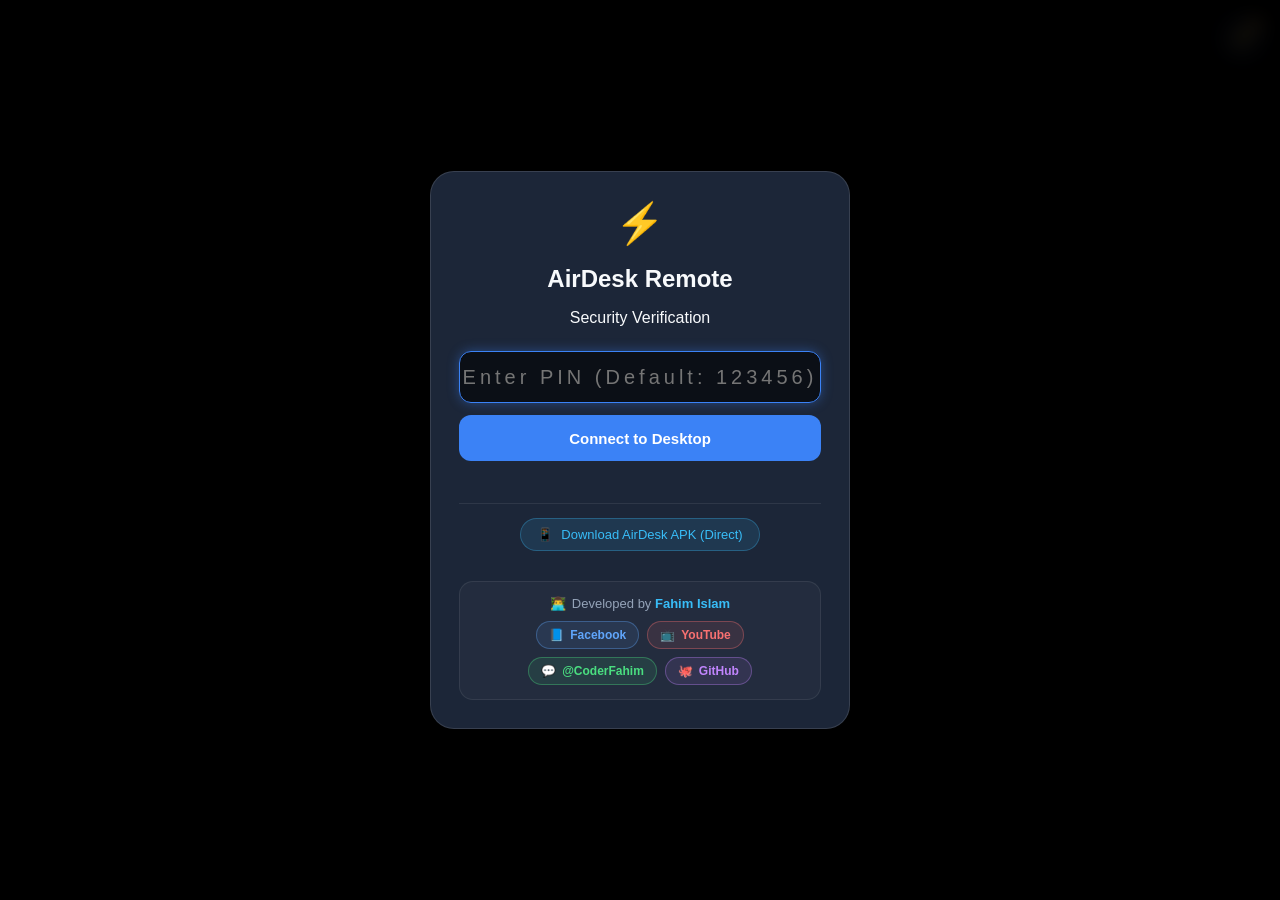
<file: static/index.html>
<!DOCTYPE html>
<html lang="en">
<head>
  <meta charset="UTF-8">
  <meta name="viewport" content="width=device-width, initial-scale=1.0, maximum-scale=5.0, user-scalable=no, viewport-fit=cover">
  <title>AirDesk - Personal Remote Desktop</title>
  <link rel="manifest" href="/manifest.json">
  <meta name="apple-mobile-web-app-capable" content="yes">
  <meta name="apple-mobile-web-app-status-bar-style" content="black-translucent">
  <meta name="mobile-web-app-capable" content="yes">
  <meta name="theme-color" content="#090d16">
  <link rel="icon" type="image/png" href="/static/icon.png">
  <link rel="stylesheet" href="/static/styles.css?v=2.2.0">
</head>
<body>
  <!-- Connecting Screen / Splash -->
  <div id="splash-overlay" class="modal-overlay open">
    <div class="modal-card splash-card">
      <div class="brand-logo pulse">⚡</div>
      <h2>AirDesk Remote</h2>
      <p id="splash-status">Connecting to PC...</p>
      
      <!-- PIN Login Section -->
      <div id="login-section" class="pin-container" style="display: none;">
        <input type="password" id="pin-input" maxlength="12" placeholder="Enter PIN (Default: 123456)" inputmode="numeric" autocomplete="off">
        <button id="btn-login" class="btn-primary">Connect to Desktop</button>
        <div id="login-error" class="error-msg"></div>

        <div style="margin-top: 18px; padding-top: 14px; border-top: 1px solid rgba(255,255,255,0.08); text-align: center;">
          <a href="/apk" download class="btn-apk-download" style="display: inline-flex; align-items: center; gap: 8px; font-size: 13px; color: #38bdf8; text-decoration: none; padding: 8px 16px; background: rgba(56, 189, 248, 0.12); border: 1px solid rgba(56, 189, 248, 0.3); border-radius: 999px; transition: all 0.2s ease;">
            <span>📱</span>
            <span>Download AirDesk APK (Direct)</span>
          </a>
        </div>

        <!-- Developer Info Card -->
        <div class="dev-card">
          <div class="dev-header">
            <span>👨‍💻</span>
            <span>Developed by <b>Fahim Islam</b></span>
          </div>
          <div class="dev-links">
            <a href="https://www.facebook.com/fahim.islam.7409/" target="_blank" rel="noopener" class="dev-link-pill fb" title="Facebook Profile">
              <span>📘</span> Facebook
            </a>
            <a href="https://www.youtube.com/@FreelancerFahimIslam/videos" target="_blank" rel="noopener" class="dev-link-pill yt" title="YouTube Channel">
              <span>📺</span> YouTube
            </a>
            <a href="https://wa.me/message/CoderFahim" target="_blank" rel="noopener" class="dev-link-pill wa" title="WhatsApp: @CoderFahim">
              <span>💬</span> @CoderFahim
            </a>
            <a href="https://github.com/fahimislam7409-boop/AirDesk" target="_blank" rel="noopener" class="dev-link-pill gh" title="GitHub Repository">
              <span>🐙</span> GitHub
            </a>
          </div>
        </div>
      </div>
    </div>
  </div>

  <!-- Main Viewport (100% Guaranteed Full Desktop View) -->
  <div id="display-container" class="display-container">
    <canvas id="remote-canvas"></canvas>
    <video id="remote-video" autoplay playsinline muted></video>
    <div id="touch-indicator" class="touch-indicator"></div>
  </div>

  <!-- Discreet Floating Action Button (FAB Menu) - Chrome Remote Desktop Style -->
  <button id="fab-menu" class="fab-menu" title="Remote Menu">
    <span class="fab-icon">⚡</span>
    <span class="fab-badge" id="fab-status-dot"></span>
  </button>

  <!-- Optional Side Mouse Helper (Vertical in right margin, 0% taskbar overlap) -->
  <div id="side-mouse-bar" class="side-mouse-bar">
    <button id="side-btn-left" class="side-btn" title="Left Click">L</button>
    <button id="side-btn-right" class="side-btn" title="Right Click">R</button>
    <div class="side-scroll-widget" id="side-scroll-widget" title="Slide to scroll">
      <span class="side-scroll-arrow">▲</span>
      <div class="side-scroll-track" id="side-scroll-track">
        <div class="side-scroll-thumb" id="side-scroll-thumb"></div>
      </div>
      <span class="side-scroll-arrow">▼</span>
    </div>
    <button id="side-btn-hide" class="side-btn icon-btn" title="Hide Side Bar">✕</button>
  </div>

  <!-- Slide-out Control Center Panel -->
  <div id="control-panel" class="control-panel">
    <div class="panel-header">
      <div class="panel-title">
        <span class="brand-bolt">⚡</span>
        <div>
          <h3>AirDesk</h3>
          <span id="panel-pc-info" class="panel-subtitle">Connected</span>
        </div>
      </div>
      <button id="btn-close-panel" class="icon-btn close-panel-btn">✕</button>
    </div>

    <div class="panel-content">
      <!-- Screen Scaling Option (Fit vs Fill) -->
      <div class="panel-section">
        <label class="section-label">Desktop Viewport</label>
        <div class="mode-selector">
          <button id="scale-fit-btn" class="mode-btn active">
            <span class="mode-emoji">🖥️</span>
            <div>
              <strong>Fit Screen (Recommended)</strong>
              <small>100% of Windows Taskbar visible</small>
            </div>
          </button>
          <button id="scale-fill-btn" class="mode-btn">
            <span class="mode-emoji">📐</span>
            <div>
              <strong>Fill / Stretch Screen</strong>
              <small>Edge-to-edge full tablet</small>
            </div>
          </button>
        </div>
      </div>

      <!-- Interaction Mode -->
      <div class="panel-section">
        <label class="section-label">Interaction Mode</label>
        <div class="mode-selector">
          <button id="mode-trackpad-btn" class="mode-btn active">
            <span class="mode-emoji">🖱️</span>
            <div>
              <strong>Trackpad Mode</strong>
              <small>Laptop gesture controls</small>
            </div>
          </button>
          <button id="mode-touch-btn" class="mode-btn">
            <span class="mode-emoji">👆</span>
            <div>
              <strong>Direct Touch</strong>
              <small>Tap directly on screen</small>
            </div>
          </button>
        </div>
      </div>

      <!-- Quick Tools -->
      <div class="panel-section">
        <label class="section-label">Quick Tools</label>
        <div class="tools-grid">
          <button id="btn-open-kbd" class="tool-btn">
            <span class="tool-icon">⌨️</span>
            <span>Keyboard</span>
          </button>
          <button id="btn-open-actions" class="tool-btn">
            <span class="tool-icon">⚡</span>
            <span>Shortcuts</span>
          </button>
          <button id="btn-toggle-side-mouse" class="tool-btn">
            <span class="tool-icon">🖱️</span>
            <span id="side-mouse-label">Side Mouse</span>
          </button>
          <button id="btn-fullscreen-panel" class="tool-btn">
            <span class="tool-icon">⛶</span>
            <span>Fullscreen</span>
          </button>
        </div>
      </div>

      <!-- Performance Settings -->
      <div class="panel-section">
        <label class="section-label">Stream Performance</label>
        <div class="settings-rows">
          <div class="setting-row">
            <span>FPS:</span>
            <select id="setting-fps">
              <option value="60">60 FPS (Ultra Smooth)</option>
              <option value="30" selected>30 FPS (Balanced)</option>
              <option value="15">15 FPS (Battery Saver)</option>
            </select>
          </div>
          <div class="setting-row">
            <span>Quality:</span>
            <select id="setting-quality">
              <option value="90">Ultra (90%)</option>
              <option value="80">High (80%)</option>
              <option value="70" selected>Balanced (70%)</option>
              <option value="50">Low (50%)</option>
            </select>
          </div>
          <div class="setting-row">
            <span>Trackpad Sens: <b id="sens-label">1.2x</b></span>
            <input type="range" id="setting-sens" min="0.5" max="3.0" step="0.1" value="1.2">
          </div>
        </div>
      </div>

      <!-- Gestures Cheat Sheet -->
      <div class="panel-section gestures-card">
        <label class="section-label">Gesture Guide</label>
        <ul class="gesture-list">
          <li>👉 <b>1 Finger Swipe:</b> Move cursor</li>
          <li>👆 <b>1 Finger Tap:</b> Left click</li>
          <li>✌️ <b>2 Finger Tap:</b> Right click</li>
          <li>📜 <b>2 Finger Swipe:</b> Scroll up/down</li>
          <li>✊ <b>Hold & Drag:</b> Click and drag</li>
        </ul>
      </div>

      <!-- Developer Info -->
      <div class="panel-section">
        <label class="section-label">Developer & Connect</label>
        <div class="dev-card" style="margin-top: 6px; padding: 10px;">
          <div class="dev-header" style="margin-bottom: 8px;">
            <span>👨‍💻</span>
            <span>Created by <b>Fahim Islam</b></span>
          </div>
          <div class="dev-links">
            <a href="https://www.facebook.com/fahim.islam.7409/" target="_blank" rel="noopener" class="dev-link-pill fb">
              <span>📘</span> Facebook
            </a>
            <a href="https://www.youtube.com/@FreelancerFahimIslam/videos" target="_blank" rel="noopener" class="dev-link-pill yt">
              <span>📺</span> YouTube
            </a>
            <a href="https://wa.me/message/CoderFahim" target="_blank" rel="noopener" class="dev-link-pill wa">
              <span>💬</span> @CoderFahim
            </a>
            <a href="https://github.com/fahimislam7409-boop/AirDesk" target="_blank" rel="noopener" class="dev-link-pill gh">
              <span>🐙</span> GitHub
            </a>
          </div>
        </div>
      </div>

      <!-- Logout -->
      <div class="panel-footer">
        <button id="btn-disconnect" class="btn-secondary">Disconnect</button>
      </div>
    </div>
  </div>

  <!-- Keyboard Drawer -->
  <div id="keyboard-drawer" class="drawer bottom-drawer">
    <div class="drawer-header">
      <span>Virtual Keyboard & Text</span>
      <button id="btn-close-kbd" class="icon-btn">✕</button>
    </div>
    
    <div class="text-input-row">
      <input type="text" id="type-text-input" placeholder="Type text in English or Bengali..." autocomplete="off">
      <button id="btn-send-text" class="btn-primary">Send to PC</button>
    </div>

    <div class="kbd-row">
      <button class="kbd-key mod-key" data-key="esc">Esc</button>
      <button class="kbd-key mod-key" data-key="tab">Tab</button>
      <button class="kbd-key mod-key toggle-key" id="key-win" data-key="win">Win</button>
      <button class="kbd-key mod-key toggle-key" id="key-ctrl" data-key="ctrl">Ctrl</button>
      <button class="kbd-key mod-key toggle-key" id="key-alt" data-key="alt">Alt</button>
      <button class="kbd-key mod-key toggle-key" id="key-shift" data-key="shift">Shift</button>
      <button class="kbd-key mod-key" data-key="backspace">⌫ Back</button>
      <button class="kbd-key mod-key" data-key="delete">Del</button>
    </div>

    <div class="kbd-row">
      <button class="kbd-key" data-key="arrowup">↑</button>
      <button class="kbd-key" data-key="arrowdown">↓</button>
      <button class="kbd-key" data-key="arrowleft">←</button>
      <button class="kbd-key" data-key="arrowright">→</button>
      <button class="kbd-key" data-key="pageup">PgUp</button>
      <button class="kbd-key" data-key="pagedown">PgDn</button>
      <button class="kbd-key kbd-enter" data-key="enter">↵ Enter</button>
    </div>
  </div>

  <!-- Actions & Media Modal -->
  <div id="actions-modal" class="modal-overlay">
    <div class="modal-card">
      <div class="modal-header">
        <h3>⚡ System Shortcuts & Media</h3>
        <button id="btn-close-actions" class="icon-btn">✕</button>
      </div>
      
      <div class="section-title">Windows Actions</div>
      <div class="grid-buttons">
        <button class="action-btn" data-action="win_d">🖥️ Show Desktop (Win+D)</button>
        <button class="action-btn" data-action="alt_tab">🔄 Switch App (Alt+Tab)</button>
        <button class="action-btn" data-action="task_mgr">📊 Task Manager</button>
        <button class="action-btn" data-action="ctrl_c">📋 Copy (Ctrl+C)</button>
        <button class="action-btn" data-action="ctrl_v">📥 Paste (Ctrl+V)</button>
        <button class="action-btn" data-action="ctrl_z">↩️ Undo (Ctrl+Z)</button>
        <button class="action-btn btn-danger" data-action="lock">🔒 Lock PC (Win+L)</button>
      </div>

      <div class="section-title">Media Controls</div>
      <div class="grid-buttons media-grid">
        <button class="action-btn" data-action="vol_up">🔊 Vol +</button>
        <button class="action-btn" data-action="vol_down">🔉 Vol -</button>
        <button class="action-btn" data-action="vol_mute">🔇 Mute</button>
        <button class="action-btn" data-action="play_pause">⏯️ Play / Pause</button>
        <button class="action-btn" data-action="prev_track">⏮️ Prev</button>
        <button class="action-btn" data-action="next_track">⏭️ Next</button>
      </div>
    </div>
  </div>

  <script src="/static/app.js?v=2.2.0"></script>
</body>
</html>
</file>
<file: static/styles.css>
:root {
  --bg-primary: #090d16;
  --bg-surface: rgba(15, 23, 42, 0.9);
  --bg-surface-elevated: rgba(30, 41, 59, 0.95);
  --border-color: rgba(255, 255, 255, 0.12);
  --accent-color: #3b82f6;
  --accent-hover: #2563eb;
  --accent-glow: rgba(59, 130, 246, 0.4);
  --text-main: #f8fafc;
  --text-muted: #94a3b8;
  --success: #10b981;
  --warning: #f59e0b;
  --danger: #ef4444;
}

* {
  box-sizing: border-box;
  margin: 0;
  padding: 0;
  -webkit-tap-highlight-color: transparent;
  user-select: none;
  -webkit-user-select: none;
}

body, html {
  width: 100%;
  height: 100%;
  height: 100dvh;
  overflow: hidden;
  background-color: #000;
  margin: 0;
  padding: 0;
  font-family: -apple-system, BlinkMacSystemFont, "Segoe UI", Roboto, Helvetica, Arial, sans-serif;
  color: var(--text-main);
  -webkit-tap-highlight-color: transparent;
  user-select: none;
  -webkit-user-select: none;
}

/* 100% Guaranteed Visible Display Container */
.display-container {
  position: absolute;
  top: 0;
  left: 0;
  width: 100vw;
  height: 100dvh;
  overflow: hidden;
  background-color: #000;
  touch-action: none;
}

#remote-canvas, #remote-video {
  position: absolute;
  pointer-events: none;
}

#remote-canvas {
  display: block;
}

#remote-video {
  display: none;
}

/* Touch indicator ripple */
.touch-indicator {
  position: absolute;
  width: 32px;
  height: 32px;
  border-radius: 50%;
  border: 2px solid var(--accent-color);
  background: rgba(59, 130, 246, 0.25);
  pointer-events: none;
  transform: translate(-50%, -50%) scale(0);
  transition: transform 0.15s ease-out, opacity 0.2s ease-out;
  opacity: 0;
  z-index: 10;
}

.touch-indicator.active {
  transform: translate(-50%, -50%) scale(1);
  opacity: 1;
}

/* Floating Action Button (FAB Menu) - Chrome Remote Desktop style */
.fab-menu {
  position: fixed;
  top: 16px;
  right: 16px;
  width: 44px;
  height: 44px;
  border-radius: 50%;
  background: var(--bg-surface);
  backdrop-filter: blur(14px);
  -webkit-backdrop-filter: blur(14px);
  border: 1px solid var(--border-color);
  color: #fff;
  display: flex;
  align-items: center;
  justify-content: center;
  cursor: pointer;
  box-shadow: 0 4px 20px rgba(0, 0, 0, 0.6);
  z-index: 60;
  touch-action: none;
  transition: opacity 0.3s ease, transform 0.15s ease;
  opacity: 0.85;
}

.fab-menu:active {
  transform: scale(0.92);
}

.fab-menu.idle-dim {
  opacity: 0.28;
}

.fab-icon {
  font-size: 18px;
}

.fab-badge {
  position: absolute;
  top: 4px;
  right: 4px;
  width: 8px;
  height: 8px;
  border-radius: 50%;
  background-color: var(--warning);
  box-shadow: 0 0 6px currentColor;
}

.fab-badge.connected {
  background-color: var(--success);
}

.fab-badge.error {
  background-color: var(--danger);
}

/* Slide-out Control Center Panel */
.control-panel {
  position: fixed;
  top: 0;
  right: -360px;
  width: 320px;
  max-width: 88vw;
  height: 100vh;
  background: var(--bg-surface-elevated);
  backdrop-filter: blur(24px);
  -webkit-backdrop-filter: blur(24px);
  border-left: 1px solid var(--border-color);
  z-index: 100;
  box-shadow: -8px 0 32px rgba(0, 0, 0, 0.7);
  transition: right 0.3s cubic-bezier(0.16, 1, 0.3, 1);
  display: flex;
  flex-direction: column;
}

.control-panel.open {
  right: 0;
}

.panel-header {
  padding: 18px 16px;
  border-bottom: 1px solid var(--border-color);
  display: flex;
  align-items: center;
  justify-content: space-between;
}

.panel-title {
  display: flex;
  align-items: center;
  gap: 10px;
}

.brand-bolt {
  font-size: 24px;
}

.panel-title h3 {
  font-size: 16px;
  font-weight: 700;
}

.panel-subtitle {
  font-size: 12px;
  color: var(--text-muted);
}

.close-panel-btn {
  font-size: 18px;
  padding: 6px;
}

.panel-content {
  flex: 1;
  overflow-y: auto;
  padding: 16px;
  display: flex;
  flex-direction: column;
  gap: 18px;
}

.panel-section {
  display: flex;
  flex-direction: column;
  gap: 8px;
}

.section-label {
  font-size: 11px;
  font-weight: 700;
  text-transform: uppercase;
  color: var(--text-muted);
  letter-spacing: 0.5px;
}

.mode-selector {
  display: flex;
  flex-direction: column;
  gap: 6px;
}

.mode-btn {
  display: flex;
  align-items: center;
  gap: 12px;
  padding: 10px 14px;
  background: rgba(255, 255, 255, 0.04);
  border: 1px solid var(--border-color);
  border-radius: 12px;
  color: var(--text-main);
  cursor: pointer;
  text-align: left;
  transition: all 0.15s ease;
}

.mode-btn.active {
  background: rgba(59, 130, 246, 0.2);
  border-color: var(--accent-color);
  box-shadow: 0 0 10px var(--accent-glow);
}

.mode-emoji {
  font-size: 20px;
}

.mode-btn strong {
  display: block;
  font-size: 14px;
}

.mode-btn small {
  font-size: 11px;
  color: var(--text-muted);
}

.tools-grid {
  display: grid;
  grid-template-columns: 1fr 1fr;
  gap: 8px;
}

.tool-btn {
  display: flex;
  flex-direction: column;
  align-items: center;
  justify-content: center;
  gap: 6px;
  height: 64px;
  background: rgba(255, 255, 255, 0.04);
  border: 1px solid var(--border-color);
  border-radius: 12px;
  color: var(--text-main);
  font-size: 12px;
  font-weight: 600;
  cursor: pointer;
  transition: all 0.15s ease;
}

.tool-btn:active, .tool-btn.active {
  background: var(--accent-color);
  transform: scale(0.96);
}

.tool-icon {
  font-size: 20px;
}

.settings-rows {
  display: flex;
  flex-direction: column;
  gap: 10px;
  background: rgba(0, 0, 0, 0.3);
  padding: 12px;
  border-radius: 12px;
  border: 1px solid var(--border-color);
}

.setting-row {
  display: flex;
  align-items: center;
  justify-content: space-between;
  font-size: 13px;
}

.setting-row select, .setting-row input[type="range"] {
  height: 32px;
  background: rgba(0, 0, 0, 0.5);
  border: 1px solid var(--border-color);
  border-radius: 8px;
  color: #fff;
  padding: 0 8px;
  outline: none;
}

.gestures-card {
  background: rgba(255, 255, 255, 0.03);
  border: 1px solid var(--border-color);
  border-radius: 12px;
  padding: 12px;
}

.gesture-list {
  list-style: none;
  display: flex;
  flex-direction: column;
  gap: 6px;
  font-size: 12px;
  color: var(--text-muted);
}

.gesture-list b {
  color: var(--text-main);
}

.panel-footer {
  margin-top: auto;
  padding-top: 10px;
}

.panel-footer button {
  width: 100%;
}

/* Optional Vertical Side Mouse Helper (0% Taskbar Overlap) */
.side-mouse-bar {
  position: fixed;
  right: 12px;
  top: 50%;
  transform: translateY(-50%);
  display: none;
  flex-direction: column;
  align-items: center;
  gap: 8px;
  padding: 10px 6px;
  background: var(--bg-surface);
  backdrop-filter: blur(16px);
  -webkit-backdrop-filter: blur(16px);
  border: 1px solid var(--border-color);
  border-radius: 24px;
  box-shadow: 0 8px 32px rgba(0, 0, 0, 0.6);
  z-index: 50;
  touch-action: none;
}

.side-mouse-bar.visible {
  display: flex;
}

.side-btn {
  width: 36px;
  height: 36px;
  border-radius: 18px;
  background: var(--bg-surface-elevated);
  border: 1px solid var(--border-color);
  color: #fff;
  font-weight: 700;
  font-size: 13px;
  cursor: pointer;
  display: flex;
  align-items: center;
  justify-content: center;
  transition: all 0.1s ease;
}

.side-btn:active {
  background: var(--accent-color);
  transform: scale(0.92);
}

.side-scroll-widget {
  display: flex;
  flex-direction: column;
  align-items: center;
  gap: 2px;
  padding: 4px;
  background: rgba(0, 0, 0, 0.4);
  border-radius: 12px;
  border: 1px solid var(--border-color);
}

.side-scroll-arrow {
  font-size: 8px;
  color: var(--text-muted);
}

.side-scroll-track {
  width: 12px;
  height: 48px;
  background: rgba(255, 255, 255, 0.05);
  border-radius: 6px;
  position: relative;
  touch-action: none;
}

.side-scroll-thumb {
  position: absolute;
  top: 50%;
  left: 1px;
  width: 10px;
  height: 14px;
  background: var(--accent-color);
  border-radius: 5px;
  transform: translateY(-50%);
}

/* Drawers & Modals */
.drawer {
  position: fixed;
  left: 0;
  right: 0;
  bottom: -400px;
  background: var(--bg-surface);
  backdrop-filter: blur(20px);
  -webkit-backdrop-filter: blur(20px);
  border-top: 1px solid var(--border-color);
  padding: 16px;
  border-radius: 24px 24px 0 0;
  z-index: 120;
  box-shadow: 0 -8px 32px rgba(0, 0, 0, 0.6);
  transition: bottom 0.3s cubic-bezier(0.16, 1, 0.3, 1);
  display: flex;
  flex-direction: column;
  gap: 12px;
}

.drawer.open {
  bottom: 0;
}

.drawer-header {
  display: flex;
  justify-content: space-between;
  align-items: center;
  font-weight: 600;
  font-size: 15px;
}

.text-input-row {
  display: flex;
  gap: 8px;
}

.text-input-row input {
  flex: 1;
  height: 44px;
  padding: 0 14px;
  background: rgba(0, 0, 0, 0.5);
  border: 1px solid var(--border-color);
  border-radius: 12px;
  color: #fff;
  font-size: 15px;
  outline: none;
}

.text-input-row input:focus {
  border-color: var(--accent-color);
}

.kbd-row {
  display: flex;
  gap: 6px;
  overflow-x: auto;
  padding-bottom: 2px;
}

.kbd-key {
  flex: 1;
  min-width: 44px;
  height: 44px;
  background: var(--bg-surface-elevated);
  border: 1px solid var(--border-color);
  border-radius: 10px;
  color: var(--text-main);
  font-size: 13px;
  font-weight: 600;
  display: flex;
  align-items: center;
  justify-content: center;
  cursor: pointer;
  outline: none;
  transition: all 0.1s ease;
}

.kbd-key:active, .kbd-key.active {
  background: var(--accent-color);
  border-color: #60a5fa;
  transform: translateY(2px);
}

.kbd-enter {
  flex: 1.5;
  background: #1e3a8a;
  border-color: #3b82f6;
}

/* Modals & Splash */
.modal-overlay {
  position: fixed;
  inset: 0;
  background: rgba(0, 0, 0, 0.78);
  backdrop-filter: blur(10px);
  -webkit-backdrop-filter: blur(10px);
  display: flex;
  align-items: center;
  justify-content: center;
  z-index: 150;
  opacity: 0;
  pointer-events: none;
  transition: opacity 0.3s ease;
}

.modal-overlay.open {
  opacity: 1;
  pointer-events: auto;
}

.modal-card {
  width: 90%;
  max-width: 420px;
  background: var(--bg-surface-elevated);
  border: 1px solid var(--border-color);
  border-radius: 24px;
  padding: 28px;
  box-shadow: 0 20px 60px rgba(0, 0, 0, 0.8);
  display: flex;
  flex-direction: column;
  gap: 16px;
  text-align: center;
}

.brand-logo {
  font-size: 40px;
  margin-bottom: 2px;
}

.pulse {
  animation: pulse-glow 1.8s infinite ease-in-out;
}

@keyframes pulse-glow {
  0%, 100% {
    transform: scale(1);
    opacity: 0.9;
  }
  50% {
    transform: scale(1.15);
    opacity: 1;
    filter: drop-shadow(0 0 16px rgba(245, 158, 11, 0.6));
  }
}

.pin-container {
  display: flex;
  flex-direction: column;
  gap: 12px;
  width: 100%;
  margin-top: 8px;
}

.pin-container input {
  height: 52px;
  text-align: center;
  font-size: 20px;
  letter-spacing: 4px;
  background: rgba(0, 0, 0, 0.6);
  border: 1px solid var(--border-color);
  border-radius: 12px;
  color: #fff;
  outline: none;
}

.pin-container input:focus {
  border-color: var(--accent-color);
  box-shadow: 0 0 12px var(--accent-glow);
}

.btn-primary {
  height: 46px;
  padding: 0 20px;
  background: var(--accent-color);
  color: #fff;
  border: none;
  border-radius: 12px;
  font-size: 15px;
  font-weight: 600;
  cursor: pointer;
  transition: background 0.2s;
}

.btn-primary:active {
  background: var(--accent-hover);
}

.btn-secondary {
  height: 46px;
  padding: 0 20px;
  background: rgba(255, 255, 255, 0.1);
  color: #fff;
  border: 1px solid var(--border-color);
  border-radius: 12px;
  font-size: 15px;
  font-weight: 500;
  cursor: pointer;
}

.btn-danger {
  border-color: rgba(239, 68, 68, 0.4);
  color: #f87171 !important;
}

.icon-btn {
  background: transparent;
  border: none;
  color: var(--text-muted);
  font-size: 18px;
  cursor: pointer;
  padding: 4px 8px;
}

.error-msg {
  color: var(--danger);
  font-size: 13px;
  text-align: center;
}

.section-title {
  font-size: 12px;
  font-weight: 700;
  text-transform: uppercase;
  color: var(--text-muted);
  letter-spacing: 0.5px;
  margin-top: 4px;
  text-align: left;
}

.grid-buttons {
  display: grid;
  grid-template-columns: 1fr 1fr;
  gap: 8px;
}

.media-grid {
  grid-template-columns: repeat(3, 1fr);
}

.action-btn {
  height: 44px;
  background: rgba(255, 255, 255, 0.05);
  border: 1px solid var(--border-color);
  border-radius: 10px;
  color: var(--text-main);
  font-size: 13px;
  font-weight: 500;
  cursor: pointer;
  transition: all 0.15s ease;
}

.action-btn:active {
  background: var(--accent-color);
  transform: scale(0.96);
}

/* Developer Info Card & Social Links */
.dev-card {
  margin-top: 18px;
  padding: 14px;
  background: rgba(255, 255, 255, 0.03);
  border: 1px solid rgba(255, 255, 255, 0.08);
  border-radius: 14px;
  text-align: center;
}

.dev-header {
  font-size: 13px;
  color: #94a3b8;
  margin-bottom: 10px;
  display: flex;
  align-items: center;
  justify-content: center;
  gap: 6px;
}

.dev-header b {
  color: #38bdf8;
}

.dev-links {
  display: flex;
  flex-wrap: wrap;
  justify-content: center;
  gap: 8px;
}

.dev-link-pill {
  display: inline-flex;
  align-items: center;
  gap: 6px;
  padding: 6px 12px;
  font-size: 12px;
  font-weight: 600;
  text-decoration: none;
  border-radius: 999px;
  transition: all 0.2s ease;
  background: rgba(255, 255, 255, 0.05);
  border: 1px solid rgba(255, 255, 255, 0.1);
  color: #e2e8f0;
}

.dev-link-pill:hover {
  transform: translateY(-2px);
  filter: brightness(1.2);
}

.dev-link-pill.fb { color: #60a5fa; border-color: rgba(96, 165, 250, 0.35); background: rgba(96, 165, 250, 0.1); }
.dev-link-pill.yt { color: #f87171; border-color: rgba(248, 113, 113, 0.35); background: rgba(248, 113, 113, 0.1); }
.dev-link-pill.wa { color: #4ade80; border-color: rgba(74, 222, 128, 0.35); background: rgba(74, 222, 128, 0.1); }
.dev-link-pill.gh { color: #c084fc; border-color: rgba(192, 132, 252, 0.35); background: rgba(192, 132, 252, 0.1); }
</file>
